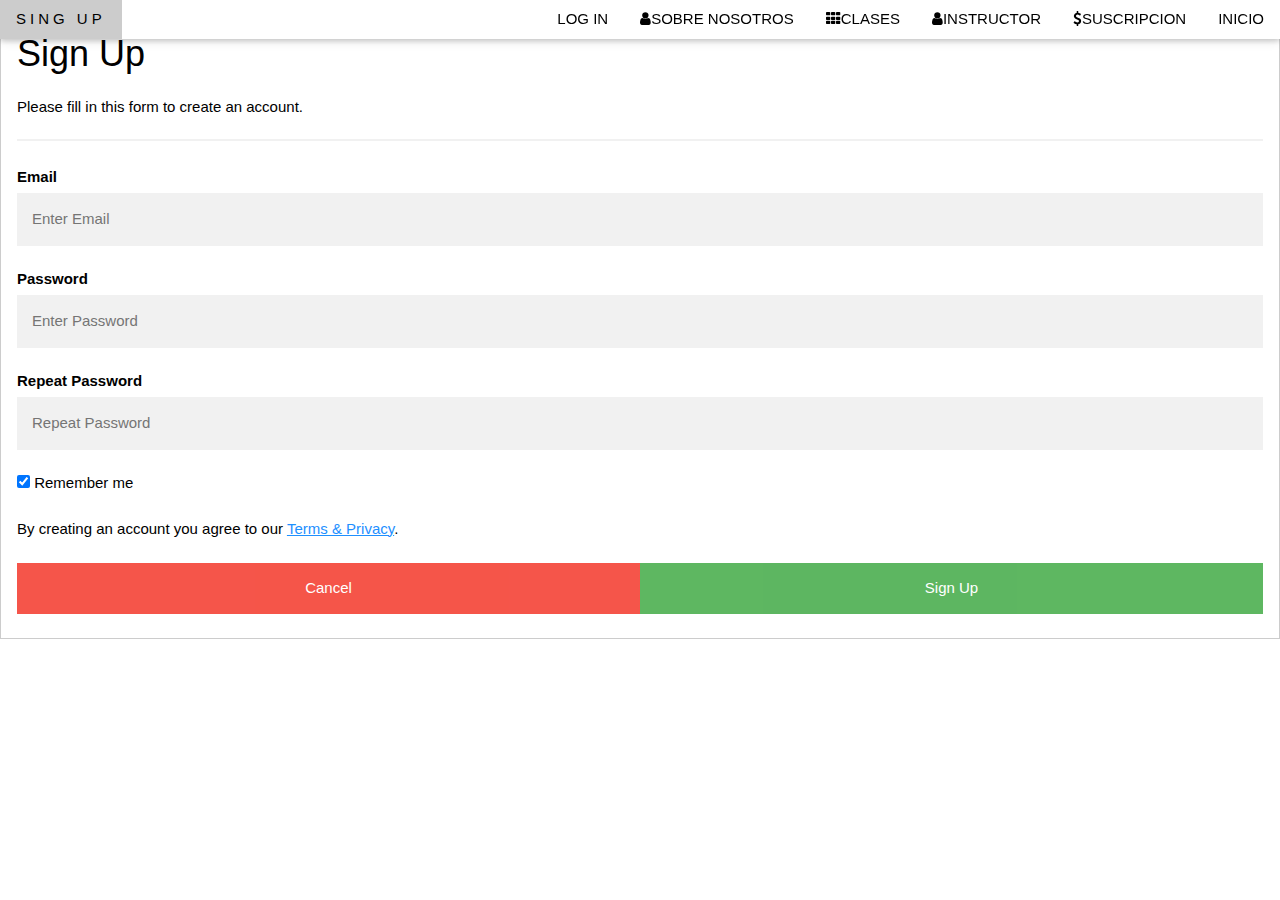
<file: singup.html>
<!DOCTYPE html>
<html>
<title>SING UP</title>
<meta charset="UTF-8">

 <meta name="viewport" content="width=device-width, initial-scale=1, shrink-to-fit=no">

<link rel="stylesheet" href="https://www.w3schools.com/w3css/4/w3.css">
<link rel="stylesheet" href="https://fonts.googleapis.com/css?family=Raleway">
<link rel="stylesheet" href="https://cdnjs.cloudflare.com/ajax/libs/font-awesome/4.7.0/css/font-awesome.min.css">

    <!-- Bootstrap CSS -->
    <link rel="stylesheet" href="https://maxcdn.bootstrapcdn.com/bootstrap/4.0.0-beta.2/css/bootstrap.min.css" integrity="sha384-PsH8R72JQ3SOdhVi3uxftmaW6Vc51MKb0q5P2rRUpPvrszuE4W1povHYgTpBfshb" crossorigin="anonymous">
  </head>
  
  <style>
body {font-family: Arial;}
* {box-sizing: border-box}

/* Full-width input fields */
input[type=text], input[type=password] {
    width: 100%;
    padding: 15px;
    margin: 5px 0 22px 0;
    display: inline-block;
    border: none;
    background: #f1f1f1;
}

input[type=text]:focus, input[type=password]:focus {
    background-color: #ddd;
    outline: none;
}

hr {
    border: 1px solid #f1f1f1;
    margin-bottom: 25px;
}

/* Set a style for all buttons */
button {
    background-color: #4CAF50;
    color: white;
    padding: 14px 20px;
    margin: 8px 0;
    border: none;
    cursor: pointer;
    width: 100%;
    opacity: 0.9;
}

button:hover {
    opacity:1;
}

/* Extra styles for the cancel button */
.cancelbtn {
    padding: 14px 20px;
    background-color: #f44336;
}

/* Float cancel and signup buttons and add an equal width */
.cancelbtn, .signupbtn {
  float: left;
  width: 50%;
}

/* Add padding to container elements */
.container {
    padding: 16px;
}

/* Clear floats */
.clearfix::after {
    content: "";
    clear: both;
    display: table;
}

/* Change styles for cancel button and signup button on extra small screens */
@media screen and (max-width: 300px) {
    .cancelbtn, .signupbtn {
       width: 100%;
    }
}
</style>
<body>

<!-- Navbar (sit on top) -->
<div class="w3-top">
  <div class="w3-bar w3-white w3-card" id="myNavbar">
    <a href="#" class="w3-bar-item w3-button w3-wide">SING UP</a>
    <!-- Right-sided navbar links -->
    <div class="w3-right w3-hide-small">
      <a href="longin.html" class="w3-bar-item w3-button">LOG IN</a>
      <a href="sobrenosotros.html" class="w3-bar-item w3-button"><i class="fa fa-user"></i>SOBRE NOSOTROS</a>
      <a href="clases.html" class="w3-bar-item w3-button"><i class="fa fa-th"></i>CLASES</a>
	  <a href="#" class="w3-bar-item w3-button"><i class="fa fa-user"></i>INSTRUCTOR</a>
      <a href="suscribe.html" class="w3-bar-item w3-button"><i class="fa fa-usd"></i>SUSCRIPCION</a>
      <a href="index.html" class="w3-bar-item w3-button"><!--<i class="fa fa-envelope"></i>-->INICIO</a>
    </div>
    <!-- Hide right-floated links on small screens and replace them with a menu icon -->

    <a href="javascript:void(0)" class="w3-bar-item w3-button w3-right w3-hide-large w3-hide-medium" onclick="w3_open()">
      <i class="fa fa-bars"></i>
    </a>
  </div>
</div>

<!-- Sidebar on small screens when clicking the menu icon -->
<nav class="w3-sidebar w3-bar-block w3-black w3-card w3-animate-left w3-hide-medium w3-hide-large" style="display:none" id="mySidebar">
  <a href="javascript:void(0)" onclick="w3_close()" class="w3-bar-item w3-button w3-large w3-padding-16">Close ×</a>
  <a href="#about" onclick="w3_close()" class="w3-bar-item w3-button">LOG IN</a>
  <a href="#team" onclick="w3_close()" class="w3-bar-item w3-button">SOBRE NOSOTROS</a>
  <a href="#work" onclick="w3_close()" class="w3-bar-item w3-button">WORK</a>
  <a href="#pricing" onclick="w3_close()" class="w3-bar-item w3-button">SUSCRIPCION</a>
  <a href="#contact" onclick="w3_close()" class="w3-bar-item w3-button">CONTACTAR</a>
</nav>




<form action="/action_page.php" style="border:1px solid #ccc">
  <div class="container">
    <h1>Sign Up</h1>
    <p>Please fill in this form to create an account.</p>
    <hr>

    <label><b>Email</b></label>
    <input type="text" placeholder="Enter Email" name="email" required>

    <label><b>Password</b></label>
    <input type="password" placeholder="Enter Password" name="psw" required>

    <label><b>Repeat Password</b></label>
    <input type="password" placeholder="Repeat Password" name="psw-repeat" required>
    
    <label>
      <input type="checkbox" checked="checked" style="margin-bottom:15px"> Remember me
    </label>
    
    <p>By creating an account you agree to our <a href="#" style="color:dodgerblue">Terms & Privacy</a>.</p>

    <div class="clearfix">
      <button type="button" class="cancelbtn">Cancel</button>
      <button type="submit" class="signupbtn">Sign Up</button>
    </div>
  </div>
</form>

</body>
</html>
</file>
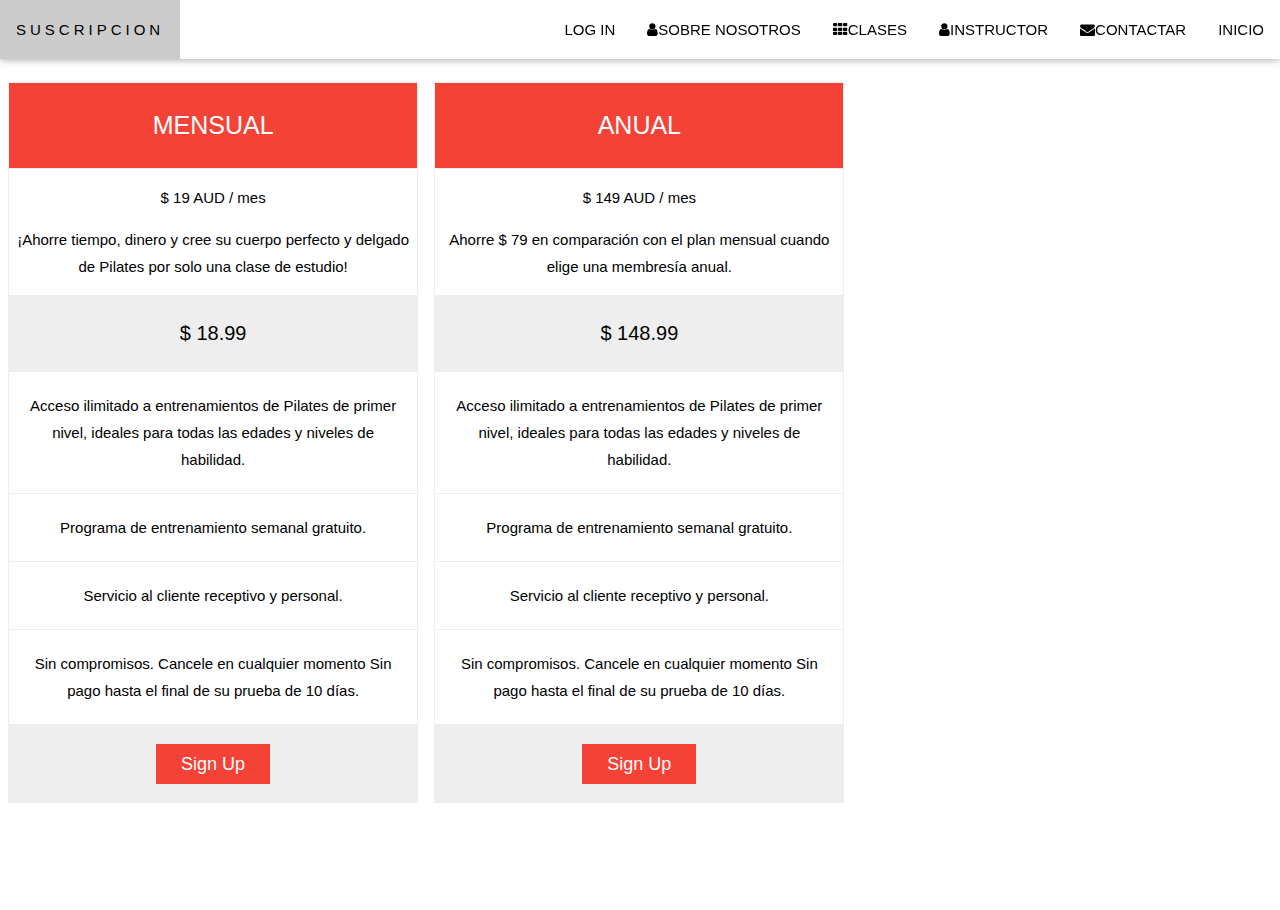
<file: suscribe.html>
<!DOCTYPE html>
<html>
<title>W3.CSS Template</title>
<meta charset="UTF-8">
<meta name="viewport" content="width=device-width, initial-scale=1">
<link rel="stylesheet" href="https://www.w3schools.com/w3css/4/w3.css">
<link rel="stylesheet" href="https://fonts.googleapis.com/css?family=Lato">
<link rel="stylesheet" href="https://cdnjs.cloudflare.com/ajax/libs/font-awesome/4.7.0/css/font-awesome.min.css">
<link href="https://fonts.googleapis.com/icon?family=Material+Icons" rel="stylesheet">
<link href="estilo.css" rel="stylesheet">
</head>

 <style>
body,h1,h2,h3,h4,h5,h6 {font-family: "Raleway", sans-serif}
body, html {
    height: 100%;
    line-height: 1.8;
}
/* Full height image header */
.bgimg-1 {
    background-position: center;
    background-size: cover;
    background-image: url("header.jpg");
    min-height: 100%;
}
.w3-bar .w3-button {
    padding: 16px;
}
</style>
<body>


<!-- Navbar (sit on top) -->
<div class="w3-top">
  <div class="w3-bar w3-white w3-card" id="myNavbar">
    <a href="#" class="w3-bar-item w3-button w3-wide">SUSCRIPCION</a>
    <!-- Right-sided navbar links -->
    <div class="w3-right w3-hide-small">
      <a href="longin.html" class="w3-bar-item w3-button">LOG IN</a>
      <a href="sobrenosotros.html" class="w3-bar-item w3-button"><i class="fa fa-user"></i>SOBRE NOSOTROS</a>
      <a href="clases.html" class="w3-bar-item w3-button"><i class="fa fa-th"></i>CLASES</a>
	  <a href="#" class="w3-bar-item w3-button"><i class="fa fa-user"></i>INSTRUCTOR</a>    
	  <a href="contactar.html" class="w3-bar-item w3-button"><i class="fa fa-envelope"></i>CONTACTAR</a>
	    <a href="index.html" class="w3-bar-item w3-button"><!--<i class="fa fa-envelope"></i> -->INICIO</a>
    </div>
    <!-- Hide right-floated links on small screens and replace them with a menu icon -->

    <a href="javascript:void(0)" class="w3-bar-item w3-button w3-right w3-hide-large w3-hide-medium" onclick="w3_open()">
      <i class="fa fa-bars"></i>
    </a>
  </div>
</div>

<!-- Sidebar on small screens when clicking the menu icon -->
<nav class="w3-sidebar w3-bar-block w3-black w3-card w3-animate-left w3-hide-medium w3-hide-large" style="display:none" id="mySidebar">
  <a href="javascript:void(0)" onclick="w3_close()" class="w3-bar-item w3-button w3-large w3-padding-16">Close ×</a>
  <a href="#about" onclick="w3_close()" class="w3-bar-item w3-button">LOG IN</a>
  <a href="#team" onclick="w3_close()" class="w3-bar-item w3-button">SOBRE NOSOTROS</a>
  <a href="#work" onclick="w3_close()" class="w3-bar-item w3-button">WORK</a>
  <a href="#pricing" onclick="w3_close()" class="w3-bar-item w3-button">SUSCRIPCION</a>
  <a href="#contact" onclick="w3_close()" class="w3-bar-item w3-button">CONTACTAR</a>
</nav>

<h2 style="text-align:center">¡Elige tu precio, elige tu plan! </h2>
<!--<p style="text-align:center">Resize the browser window to see the effect.</p>-->

<div class="columns">
  <ul class="price">
    <li class="header w3-red" >MENSUAL</li>
	<p style="text-align:center">$ 19 AUD / mes</p>
<p style="text-align:center">¡Ahorre tiempo, dinero y cree su cuerpo perfecto y delgado de Pilates por solo una clase de estudio!</p>
    <li class="grey">$ 18.99</li>
	<li>Acceso ilimitado a entrenamientos de Pilates de primer nivel, ideales para todas las edades y niveles de habilidad.</li>
    <li>Programa de entrenamiento semanal gratuito.</li>
    <li>Servicio al cliente receptivo y personal.</li>
    <li>Sin compromisos. Cancele en cualquier momento
Sin pago hasta el final de su prueba de 10 días.</li>


  
    <li class="grey"><a href="#" class="button w3-red">Sign Up</a></li>
  </ul>
</div>

<div class="columns">
  <ul class="price">
    <li class="header w3-red">ANUAL</li>
	<p style="text-align:center">$ 149 AUD / mes</p>
<p style="text-align:center">Ahorre $ 79 en comparación con el plan mensual cuando elige una membresía anual.</p>
    <li class="grey">$ 148.99</li>
	<li>Acceso ilimitado a entrenamientos de Pilates de primer nivel, ideales para todas las edades y niveles de habilidad.</li>
    <li>Programa de entrenamiento semanal gratuito.</li>
    <li>Servicio al cliente receptivo y personal.</li>
    <li>Sin compromisos. Cancele en cualquier momento
Sin pago hasta el final de su prueba de 10 días.</li>
    
    <li class="grey"><a href="#" class="button w3-red">Sign Up</a></li>
  </ul>
</div>


<!--<div class="columns">
  <ul class="price">
    <li class="header w3-red">Premium</li>
	
    <li class="grey">$ 17.99</li>
	<li>Acceso ilimitado a entrenamientos de Pilates de primer nivel, ideales para todas las edades y niveles de habilidad.</li>
    <li>Programa de entrenamiento semanal gratuito.</li>
    <li>Servicio al cliente receptivo y personal.</li>
    <li>Sin compromisos. Cancele en cualquier momento
Sin pago hasta el final de su prueba de 10 días.</li>
 
    <li class="grey"><a href="#" class="button w3-red">Sign Up</a></li>
  </ul>


</div>
-->
</div>

</body>
</html>
</file>
<file: estilo.css>
}

/*pricing table*/


* {
    box-sizing: border-box;
}

.columns {
    float: left;
    width: 33.3%;
    padding: 8px;
}

.price {
    list-style-type: none;
    border: 1px solid #eee;
    margin: 0;
    padding: 0;
    -webkit-transition: 0.3s;
    transition: 0.3s;
}

.price:hover {
    box-shadow: 0 8px 12px 0 rgba(0,0,0,0.2)
}

.price .header {
    background-color: #111;
    color: white;
    font-size: 25px;
}

.price li {
    border-bottom: 1px solid #eee;
    padding: 20px;
    text-align: center;
}

.price .grey {
    background-color: #eee;
    font-size: 20px;
}

.button {
    background-color: #4CAF50;
    border: none;
    color: white;
    padding: 10px 25px;
    text-align: center;
    text-decoration: none;
    font-size: 18px;
}

@media only screen and (max-width: 600px) {
    .columns {
        width: 100%;
    }
}
</file>
